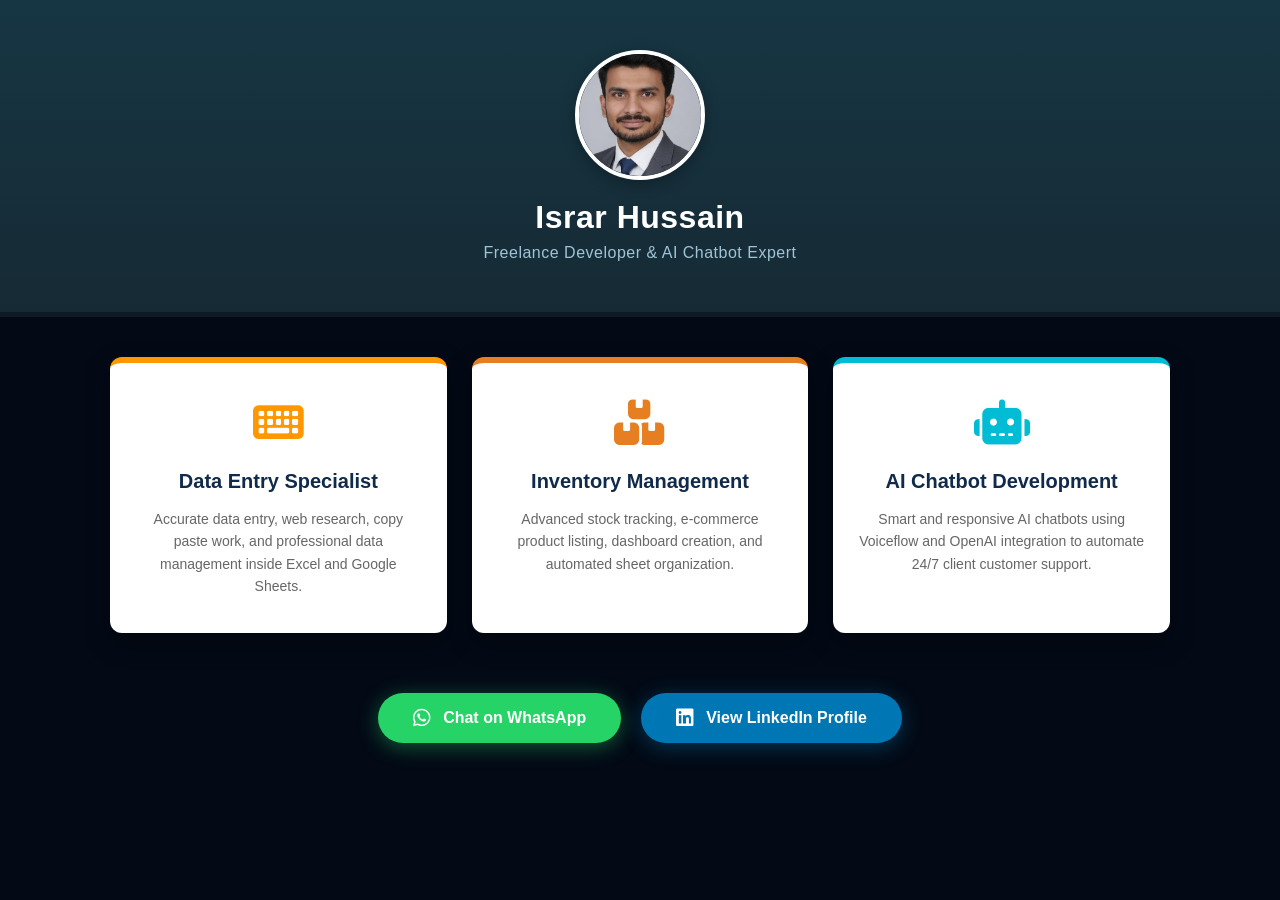
<file: index.html>
<!DOCTYPE html>
<html lang="en">
<head>
    <meta charset="UTF-8">
    <meta name="viewport" content="width=device-width, initial-scale=1.0">
    <title>Israr Hussain - Portfolio</title>
    <link rel="stylesheet" href="https://cdnjs.cloudflare.com/ajax/libs/font-awesome/6.4.0/css/all.min.css">
    <style>
        * {
            margin: 0;
            padding: 0;
            box-sizing: border-box;
            font-family: 'Segoe UI', Tahoma, Geneva, Verdana, sans-serif;
        }

        body {
            background-color: #030a16; /* Dark background under the curve */
            color: white;
            min-height: 100vh;
            display: flex;
            flex-direction: column;
            align-items: center;
        }

        /* Top Header Section with Gradient */
        .header-section {
            width: 100%;
            background: linear-gradient(to bottom, #163643, #162a35);
            padding: 50px 20px;
            text-align: center;
            border-bottom: 5px solid #0b1a24;
        }

        .profile-container {
            margin-bottom: 15px;
        }

        .profile-img {
            width: 130px;
            height: 130px;
            border-radius: 50%;
            object-fit: cover;
            border: 4px solid white;
            box-shadow: 0 4px 15px rgba(0,0,0,0.3);
        }

        h1 {
            font-size: 32px;
            font-weight: 700;
            margin-bottom: 8px;
            letter-spacing: 0.5px;
        }

        .subtitle {
            color: #a0c4d6;
            font-size: 16px;
            font-weight: 400;
            letter-spacing: 0.5px;
        }

        /* Services Cards Grid */
        .main-container {
            max-width: 1100px;
            width: 100%;
            padding: 40px 20px;
            display: flex;
            flex-direction: column;
            align-items: center;
            gap: 40px;
        }

        .services-grid {
            display: grid;
            grid-template-columns: repeat(auto-fit, minmax(280px, 1fr));
            gap: 25px;
            width: 100%;
        }

        .card {
            background: white;
            border-radius: 12px;
            padding: 35px 25px;
            text-align: center;
            box-shadow: 0 10px 25px rgba(0,0,0,0.4);
            transition: transform 0.3s ease;
        }

        .card:hover {
            transform: translateY(-5px);
        }

        /* Card Top Borders Like Reference Image */
        .card-data-entry { border-top: 6px solid #ff9800; }
        .card-inventory { border-top: 6px solid #e67e22; }
        .card-chatbot { border-top: 6px solid #00bcd4; }

        .card-icon {
            font-size: 45px;
            margin-bottom: 20px;
        }

        .card-data-entry .card-icon { color: #ff9800; }
        .card-inventory .card-icon { color: #e67e22; }
        .card-chatbot .card-icon { color: #00bcd4; }

        .card h3 {
            color: #0f2a4a;
            font-size: 20px;
            font-weight: 700;
            margin-bottom: 15px;
        }

        .card p {
            color: #666;
            font-size: 14px;
            line-height: 1.6;
        }

        /* Action/Contact Buttons Section */
        .cta-section {
            display: flex;
            gap: 20px;
            width: 100%;
            justify-content: center;
            margin-top: 20px;
            flex-wrap: wrap;
        }

        .btn {
            display: inline-flex;
            align-items: center;
            justify-content: center;
            padding: 15px 35px;
            border-radius: 50px;
            text-decoration: none;
            font-weight: bold;
            font-size: 16px;
            transition: all 0.3s ease;
            color: white;
            min-width: 240px;
        }

        .btn i {
            margin-right: 12px;
            font-size: 20px;
        }

        .btn-whatsapp {
            background-color: #25D366;
            box-shadow: 0 4px 20px rgba(37, 211, 102, 0.4);
        }

        .btn-whatsapp:hover {
            background-color: #1ebd58;
            transform: scale(1.03);
        }

        .btn-linkedin {
            background-color: #0077B5;
            box-shadow: 0 4px 20px rgba(0, 119, 181, 0.4);
        }

        .btn-linkedin:hover {
            background-color: #006396;
            transform: scale(1.03);
        }

        /* Responsive Fix for Mobile screens */
        @media (max-width: 600px) {
            h1 { font-size: 26px; }
            .cta-section { flex-direction: column; width: 100%; align-items: center; }
            .btn { width: 100%; }
        }
    </style>
</head>
<body>

    <div class="header-section">
        <div class="profile-container">
            <img src="my profile.jpeg.jpeg" alt="Israr Hussain" class="profile-img">
        </div>
        <h1>Israr Hussain</h1>
        <div class="subtitle">Freelance Developer & AI Chatbot Expert</div>
    </div>

    <div class="main-container">
        
        <div class="services-grid">
            
            <div class="card card-data-entry">
                <div class="card-icon"><i class="fa-solid fa-keyboard"></i></div>
                <h3>Data Entry Specialist</h3>
                <p>Accurate data entry, web research, copy paste work, and professional data management inside Excel and Google Sheets.</p>
            </div>

            <div class="card card-inventory">
                <div class="card-icon"><i class="fa-solid fa-boxes-stacked"></i></div>
                <h3>Inventory Management</h3>
                <p>Advanced stock tracking, e-commerce product listing, dashboard creation, and automated sheet organization.</p>
            </div>

            <div class="card card-chatbot">
                <div class="card-icon"><i class="fa-solid fa-robot"></i></div>
                <h3>AI Chatbot Development</h3>
                <p>Smart and responsive AI chatbots using Voiceflow and OpenAI integration to automate 24/7 client customer support.</p>
            </div>

        </div>

        <div class="cta-section">
            <a href="https://wa.me/923401806034" target="_blank" class="btn btn-whatsapp">
                <i class="fa-brands fa-whatsapp"></i> Chat on WhatsApp
            </a>
            
            <a href="https://www.linkedin.com/in/israr-hussain" target="_blank" class="btn btn-linkedin">
                <i class="fa-brands fa-linkedin"></i> View LinkedIn Profile
            </a>
        </div>

    </div>

</body>
</html>
</file>
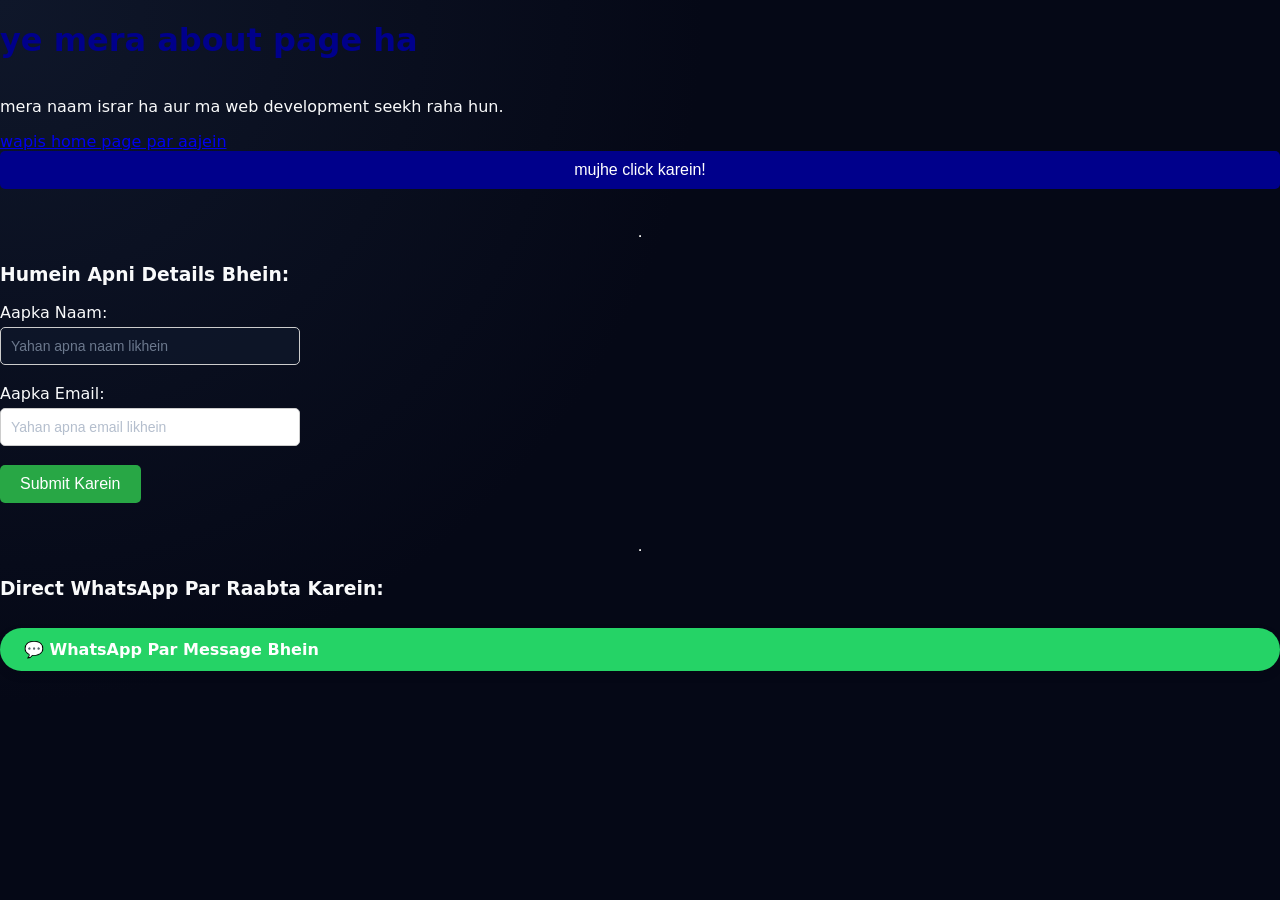
<file: about.html>
<!DOCTYPE html>
<html lang="en">
<head>
    <link rel="stylesheet" href="style.css">
    <meta charset="UTF-8">
    <meta name="viewport" content="width=<device-width>, initial-scale=1.0">
    <title>Document</title>
</head>
<body>
    <h1>ye mera about page ha</h1>
    <p>mera naam israr ha aur ma web development seekh raha hun.</p>
    <a href="index.html"> wapis home page par aajein </a>
        
    <button>mujhe click karein!</button>
    <br><br>
<hr>
<h3>Humein Apni Details Bhein:</h3>

<form>
    <label>Aapka Naam:</label><br>
    <input type="text" placeholder="Yahan apna naam likhein"><br><br>

    <label>Aapka Email:</label><br>
    <input type="email" placeholder="Yahan apna email likhein"><br><br>

    <input type="submit" value="Submit Karein">
</form><br><br>
<hr>
<h3>Direct WhatsApp Par Raabta Karein:</h3>

<a href="https://api.whatsapp.com/send?phone=923401806034&text=Hello%20Israr,%20mujhe%20aapki%20services%20chahiyen!" target="_blank" class="whatsapp-btn">
    💬 WhatsApp Par Message Bhein
</a>
</a>
</body>
</html>
</file>
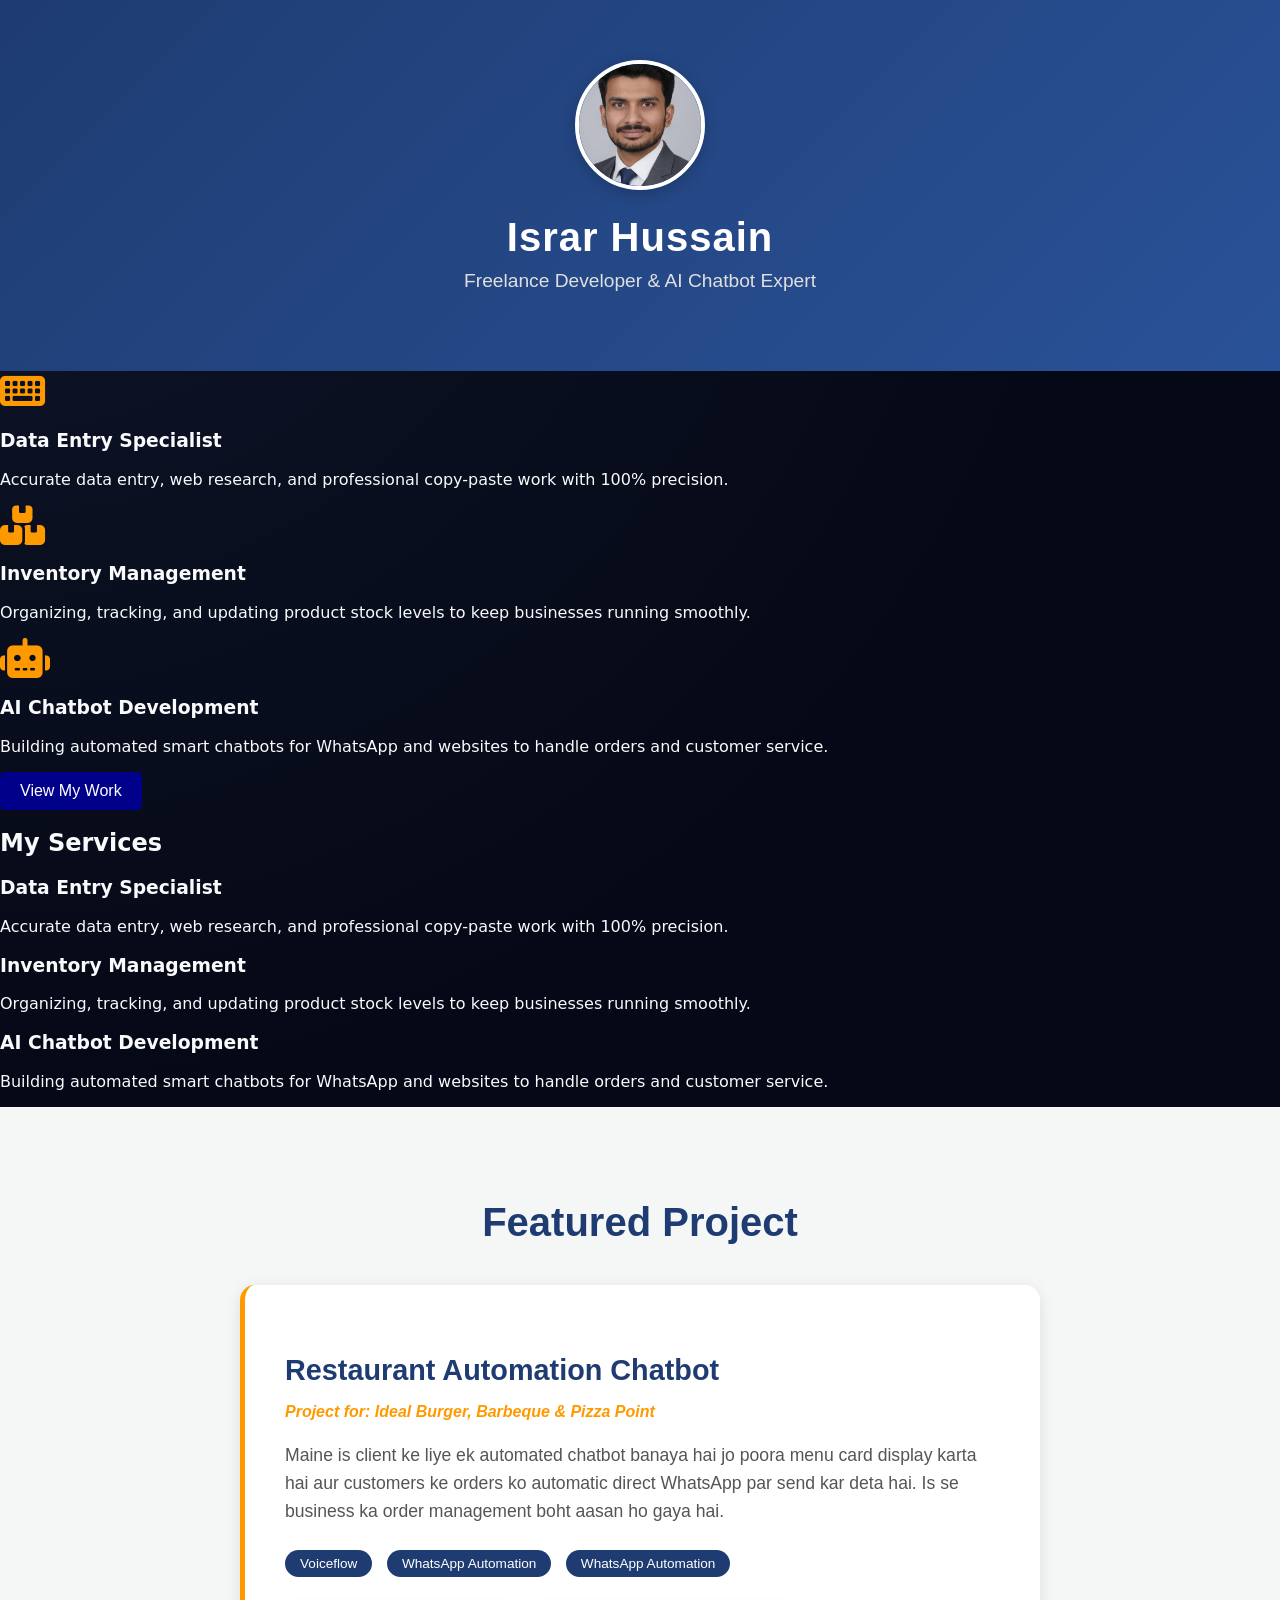
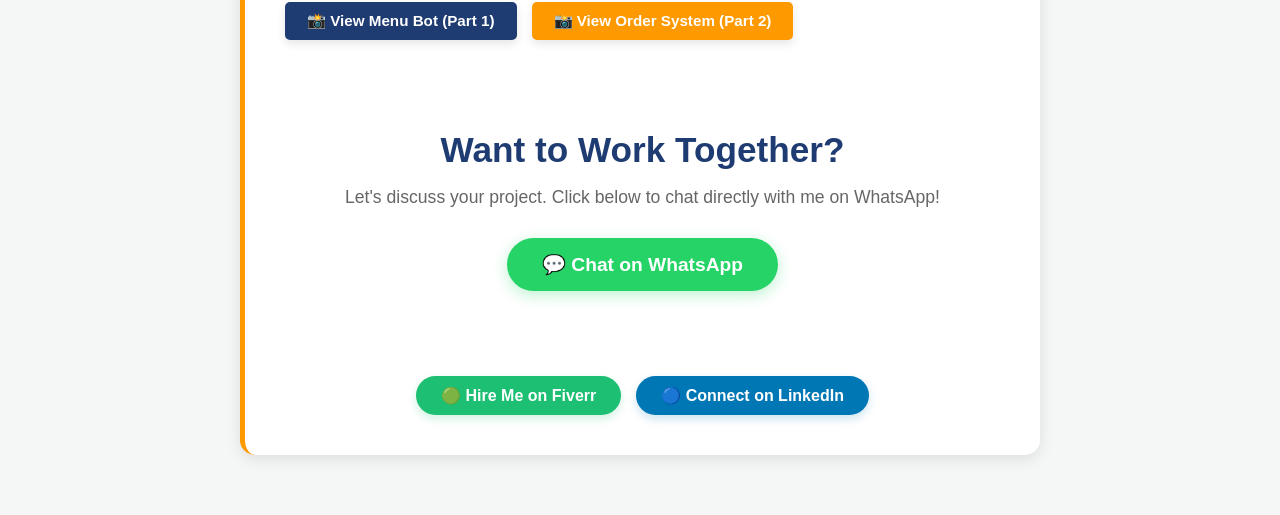
<file: my portfolio.html>
<link rel="stylesheet" href="https://cdnjs.cloudflare.com/ajax/libs/font-awesome/6.4.0/css/all.min.css">
<!DOCTYPE html>
<html lang="en">
<head>
    <meta charset="UTF-8">
    <meta name="viewport" content="width=device-width, initial-scale=1.0">
    <title>Israr - Freelance Portfolio</title>
    <!-- CSS Link -->
    <link rel="stylesheet" href="style.css">
</head>
<body>

    <!-- Header Section -->
    <header class="hero-section">
        <div class="hero-content">
            <div style="background: linear-gradient(135deg, #1e3c72 0%, #2a5298 100%); padding: 60px 20px; text-align: center; color: white; font-family: sans-serif;">
    
    <img src="my profile.jpeg.jpeg" alt="Israr" style="width: 130px; height: 130px; border-radius: 50%; border: 4px solid white; object-fit: cover; box-shadow: 0 4px 15px rgba(0,0,0,0.2); margin-bottom: 15px;">
    
    <h1 style="margin: 10px 0; font-size: 2.5rem; color: #ffffff !important; letter-spacing: 1px;">Israr Hussain</h1>
    
    <p style="font-size: 1.2rem; color: #e0e0e0; margin-top: 5px; font-weight: 300;">Freelance Developer & AI Chatbot Expert</p>

</div>
            <div class="services-container">
            <div class="service-card">
                <div style="font-size: 2.5rem; color: #ff9900; margin-bottom: 15px;"><i class="fas fa-keyboard"></i></div>
                <h3>Data Entry Specialist</h3>
                <p>Accurate data entry, web research, and professional copy-paste work with 100% precision.</p>
            </div>

            <div class="service-card">
                <div style="font-size: 2.5rem; color: #ff9900; margin-bottom: 15px;"><i class="fas fa-boxes-stacked"></i></div>
                <h3>Inventory Management</h3>
                <p>Organizing, tracking, and updating product stock levels to keep businesses running smoothly.</p>
            </div>

            <div class="service-card">
                <div style="font-size: 2.5rem; color: #ff9900; margin-bottom: 15px;"><i class="fas fa-robot"></i></div>
                <h3>AI Chatbot Development</h3>
                <p>Building automated smart chatbots for WhatsApp and websites to handle orders and customer service.</p>
            </div>
        </div>
            <button class="cta-btn">View My Work</button>
        </div>
    </header>
<!-- Services Section -->
    <section class="services-section">
        <h2 class="section-title">My Services</h2>
        
        <div class="services-container">
            <!-- Card 1 -->
            <div class="service-card">
                <h3>Data Entry Specialist</h3>
                <p>Accurate data entry, web research, and professional copy-paste work with 100% precision.</p>
            </div>

            <!-- Card 2 -->
            <div class="service-card">
                <h3>Inventory Management</h3>
                <p>Organizing, tracking, and updating product stock levels to keep businesses running smoothly.</p>
            </div>

            <!-- Card 3 -->
            <div class="service-card">
                <h3>AI Chatbot Development</h3>
                <p>Building automated smart chatbots for WhatsApp and websites to handle orders and customer service.</p>
            </div>
        </div>
    </section>
<!-- ========================================== -->
    <!-- NEW PROJECT SECTION WITH DIRECT STYLE -->
    <!-- ========================================== -->
    <section style="padding: 60px 20px; background-color: #f4f7f6; text-align: center; display: block; clear: both;">
        <h2 style="font-size: 2.5rem; color: #1e3c72; margin-bottom: 40px; font-family: sans-serif;">Featured Project</h2>
        
        <div style="background: white; border-radius: 15px; max-width: 800px; margin: 0 auto; padding: 40px; box-shadow: 0 4px 15px rgba(0,0,0,0.1); text-align: left; border-left: 5px solid #ff9900;">
            <div style="font-family: sans-serif;">
                <h3 style="font-size: 1.8rem; color: #1e3c72; margin-bottom: 5px;">Restaurant Automation Chatbot</h3>
                <p style="font-style: italic; color: #ff9900; margin-bottom: 20px; font-weight: bold;">Project for: Ideal Burger, Barbeque & Pizza Point</p>
                <p style="color: #555; font-size: 1.1rem; line-height: 1.6; margin-bottom: 25px;">
                    Maine is client ke liye ek automated chatbot banaya hai jo poora menu card display karta hai aur customers ke orders ko automatic direct WhatsApp par send kar deta hai. Is se business ka order management boht aasan ho gaya hai.
                </p>
                <span style="background-color: #1e3c72; color: white; padding: 6px 15px; border-radius: 20px; font-size: 0.85rem; margin-right: 10px; display: inline-block;">Voiceflow</span>
                <span style="background-color: #1e3c72; color: white; padding: 6px 15px; border-radius: 20px; font-size: 0.85rem; margin-right: 10px; display: inline-block;">WhatsApp Automation</span>
<span style="background-color: #1e3c72; color: white; padding: 6px 15px; border-radius: 20px; font-size: 0.85rem; margin-right: 10px; display: inline-block;">WhatsApp Automation</span>

<div style="margin-top: 25px; display: flex; gap: 15px; justify-content: flex-start; flex-wrap: wrap;">
    
    <a href="https://i.postimg.cc/1zb7QLjy/chatbot.png" target="_blank" style="background-color: #1e3c72; color: white; padding: 10px 22px; border-radius: 5px; text-decoration: none; font-weight: bold; font-family: sans-serif; display: inline-block; font-size: 0.95rem; box-shadow: 0 4px 10px rgba(0,0,0,0.1); transition: 0.3s;">
        📸 View Menu Bot (Part 1)
    </a>

    <a href="https://i.postimg.cc/rpRgQfFf/chatnbot-2.png" target="_blank" style="background-color: #ff9900; color: white; padding: 10px 22px; border-radius: 5px; text-decoration: none; font-weight: bold; font-family: sans-serif; display: inline-block; font-size: 0.95rem; box-shadow: 0 4px 10px rgba(0,0,0,0.1); transition: 0.3s;">
        📸 View Order System (Part 2)
    </a>

</div>    
    <section style="padding: 60px 20px; text-align: center; background-color: white; display: block;">
        <h2 style="font-size: 2.2rem; color: #1e3c72; margin-bottom: 15px; font-family: sans-serif;">Want to Work Together?</h2>
        <p style="color: #666; font-size: 1.1rem; margin-bottom: 30px; font-family: sans-serif;">Let's discuss your project. Click below to chat directly with me on WhatsApp!</p>
        
        <!-- WhatsApp Link Button -->
        <a href="https://wa.me/YOUR_PHONE_NUMBER?text=Hi%20Israr,%20I%20saw%20your%20portfolio%20and%20I%20want%20to%20discuss%20a%20project%20with%20you." 
           target="_blank" 
           style="background-color: #25D366; color: white; font-size: 1.2rem; padding: 15px 35px; border-radius: 30px; text-decoration: none; font-weight: bold; font-family: sans-serif; display: inline-block; box-shadow: 0 4px 15px rgba(37, 211, 102, 0.3); transition: 0.3s;">
           💬 Chat on WhatsApp
        </a>
    </section>
</body>
</html>
<div style="margin-top: 25px; display: flex; gap: 15px; justify-content: center; flex-wrap: wrap;">
            
            <a href="https://www.fiverr.com/s/6YywEYr" target="_blank" style="background-color: #1dbf73; color: white; font-size: 1rem; padding: 10px 25px; border-radius: 20px; text-decoration: none; font-weight: bold; font-family: sans-serif; display: inline-block; box-shadow: 0 4px 10px rgba(29, 191, 115, 0.2);">
                🟢 Hire Me on Fiverr
            </a>

            <a href="https://www.linkedin.com/in/israr-hussain" target="_blank" style="background-color: #0077b5; color: white; font-size: 1rem; padding: 10px 25px; border-radius: 20px; text-decoration: none; font-weight: bold; font-family: sans-serif; display: inline-block; box-shadow: 0 4px 10px rgba(0, 119, 181, 0.2);">
                🔵 Connect on LinkedIn
            </a>

        </div>
</file>
<file: style.css>
/*
  Typing Games Suite - Global Styles
  - Mobile-first layout
  - High contrast defaults
  - Minimal but clearly structured UI
*/

:root {
  --bg: #050816;
  --bg-elevated: #101827;
  --bg-elevated-soft: #111827;
  --text: #f9fafb;
  --text-muted: #9ca3af;
  --accent: #38bdf8;
  --accent-soft: rgba(56, 189, 248, 0.12);
  --accent-strong: #0ea5e9;
  --danger: #f97373;
  --danger-soft: rgba(248, 113, 113, 0.15);
  --border-subtle: #1f2937;
  --radius-lg: 16px;
  --radius-md: 10px;
  --radius-pill: 999px;
  --shadow-soft: 0 18px 45px rgba(15, 23, 42, 0.8);
  --shadow-subtle: 0 10px 25px rgba(15, 23, 42, 0.6);
  --focus-ring: 0 0 0 2px #0ea5e9, 0 0 0 4px rgba(15, 23, 42, 0.8);
  --transition-fast: 150ms ease-out;
  --transition-med: 220ms ease-out;
}

html[data-theme="light"] {
  --bg: #f3f4f6;
  --bg-elevated: #ffffff;
  --bg-elevated-soft: #f9fafb;
  --text: #020617;
  --text-muted: #6b7280;
  --accent: #2563eb;
  --accent-soft: rgba(37, 99, 235, 0.12);
  --accent-strong: #1d4ed8;
  --danger: #dc2626;
  --danger-soft: rgba(239, 68, 68, 0.12);
  --border-subtle: #e5e7eb;
  --shadow-soft: 0 18px 45px rgba(15, 23, 42, 0.12);
  --shadow-subtle: 0 10px 25px rgba(15, 23, 42, 0.08);
}

* {
  box-sizing: border-box;
}

body {
  margin: 0;
  min-height: 100vh;
  font-family: system-ui, -apple-system, BlinkMacSystemFont, "Inter", sans-serif;
  background: radial-gradient(circle at top left, #0f172a 0, var(--bg) 45%);
  color: var(--text);
  display: flex;
  flex-direction: column;
}

.app-header {
  display: flex;
  align-items: center;
  justify-content: space-between;
  padding: 1rem 1.2rem 0.6rem;
  gap: 0.75rem;
}

.app-title {
  font-size: 1.35rem;
  margin: 0;
}

.app-subtitle {
  margin: 0.25rem 0 0;
  font-size: 0.9rem;
  color: var(--text-muted);
}

.app-header-controls {
  display: flex;
  align-items: center;
  gap: 0.5rem;
}

.pill-button {
  border-radius: var(--radius-pill);
  border: 1px solid var(--border-subtle);
  background: rgba(15, 23, 42, 0.7);
  color: var(--text);
  padding: 0.4rem 0.9rem;
  font-size: 0.8rem;
  cursor: pointer;
  display: inline-flex;
  align-items: center;
  gap: 0.35rem;
  transition: background var(--transition-fast), border-color var(--transition-fast), transform 120ms ease-out;
}

.pill-button:hover {
  background: rgba(15, 23, 42, 0.95);
  border-color: var(--accent);
}

.pill-button:active {
  transform: scale(0.96);
}

.pill-button:focus-visible {
  outline: none;
  box-shadow: var(--focus-ring);
}

.app-main {
  flex: 1;
  display: flex;
  flex-direction: column;
  padding: 0.4rem 0.9rem 1rem;
  gap: 0.75rem;
}

.game-nav {
  display: flex;
  overflow-x: auto;
  padding: 0.3rem;
  gap: 0.4rem;
  border-radius: var(--radius-pill);
  background: rgba(15, 23, 42, 0.7);
  border: 1px solid rgba(148, 163, 184, 0.25);
  backdrop-filter: blur(18px);
}

.game-tab {
  border: none;
  background: transparent;
  color: var(--text-muted);
  padding: 0.4rem 0.85rem;
  border-radius: var(--radius-pill);
  font-size: 0.75rem;
  white-space: nowrap;
  cursor: pointer;
  transition: background var(--transition-fast), color var(--transition-fast), transform 120ms ease-out;
}

.game-tab.is-active {
  background: linear-gradient(120deg, var(--accent), var(--accent-strong));
  color: #f9fafb;
}

.game-tab:focus-visible {
  outline: none;
  box-shadow: var(--focus-ring);
}

.game-panel {
  display: none;
  flex-direction: column;
  gap: 0.75rem;
  margin-top: 0.4rem;
  padding: 0.85rem 0.9rem 1rem;
  border-radius: var(--radius-lg);
  background: radial-gradient(circle at top right, rgba(56, 189, 248, 0.16) 0, rgba(15, 23, 42, 0.96) 40%, rgba(15, 23, 42, 0.98) 70%);
  border: 1px solid rgba(148, 163, 184, 0.32);
  box-shadow: var(--shadow-soft);
}

.game-panel.is-active {
  display: flex;
}

.game-header {
  display: flex;
  flex-wrap: wrap;
  justify-content: space-between;
  align-items: flex-start;
  gap: 0.6rem;
}

.game-title {
  margin: 0;
  font-size: 1.1rem;
}

.game-header-meta {
  display: flex;
  flex-wrap: wrap;
  gap: 0.35rem;
}

.stat-chip {
  font-size: 0.75rem;
  border-radius: var(--radius-pill);
  padding: 0.25rem 0.6rem;
  background: rgba(15, 23, 42, 0.8);
  border: 1px solid rgba(148, 163, 184, 0.35);
}

.game-controls-row {
  display: flex;
  flex-wrap: wrap;
  gap: 0.6rem;
  align-items: center;
  justify-content: space-between;
}

.game-buttons {
  display: flex;
  flex-wrap: wrap;
  gap: 0.4rem;
}

.game-buttons button,
#fallStart,
#fallPause,
#fallRestart,
#raceStart,
#raceRestart,
#keyStart,
#keyRestart,
#scrambleStart,
#scrambleRestart,
#scrambleSubmit,
#assocStart,
#assocNext,
#assocRestart {
  border-radius: var(--radius-pill);
  border: 1px solid rgba(148, 163, 184, 0.45);
  background: rgba(15, 23, 42, 0.9);
  color: var(--text);
  padding: 0.35rem 0.85rem;
  font-size: 0.8rem;
  cursor: pointer;
  transition: background var(--transition-fast), transform 120ms ease-out, box-shadow var(--transition-fast);
}

.game-buttons button:hover {
  background: rgba(15, 23, 42, 0.98);
}

.game-buttons button:active {
  transform: scale(0.97);
}

.game-buttons button:focus-visible {
  outline: none;
  box-shadow: var(--focus-ring);
}

.field-inline,
.field-full {
  display: flex;
  flex-direction: column;
  gap: 0.18rem;
  font-size: 0.78rem;
}

.field-inline {
  min-width: 120px;
}

.field-label {
  color: var(--text-muted);
}

.input-row {
  margin-top: 0.4rem;
}

input[type="text"],
textarea,
select {
  border-radius: var(--radius-md);
  border: 1px solid rgba(148, 163, 184, 0.5);
  background: rgba(15, 23, 42, 0.85);
  color: var(--text);
  padding: 0.45rem 0.6rem;
  font-size: 0.85rem;
  outline: none;
  transition: border-color var(--transition-fast), box-shadow var(--transition-fast), background var(--transition-fast);
}

input::placeholder,
textarea::placeholder {
  color: rgba(148, 163, 184, 0.7);
}

input:focus-visible,
textarea:focus-visible,
select:focus-visible {
  border-color: var(--accent);
  box-shadow: var(--focus-ring);
}

/* Falling words visuals */

.fall-playfield-wrapper {
  position: relative;
  border-radius: var(--radius-lg);
  border: 1px solid rgba(148, 163, 184, 0.4);
  background: radial-gradient(circle at top, rgba(56, 189, 248, 0.18) 0, rgba(15, 23, 42, 0.98) 45%, rgba(15, 23, 42, 1) 80%);
  overflow: hidden;
  height: 220px;
  margin-top: 0.4rem;
}

.fall-playfield {
  position: absolute;
  inset: 0;
}

.fall-ground {
  position: absolute;
  left: 0;
  right: 0;
  bottom: 0;
  height: 14px;
  background: linear-gradient(to top, rgba(248, 250, 252, 0.92), rgba(148, 163, 184, 0.4));
}

.fall-word {
  position: absolute;
  padding: 0.25rem 0.6rem;
  border-radius: var(--radius-pill);
  background: rgba(15, 23, 42, 0.96);
  border: 1px solid rgba(148, 163, 184, 0.6);
  font-size: 0.78rem;
  white-space: nowrap;
  transform: translate3d(0, 0, 0);
  will-change: transform;
}

.fall-word--hit {
  background: var(--accent);
  border-color: var(--accent-strong);
  color: #f9fafb;
  box-shadow: 0 0 0 1px rgba(15, 23, 42, 0.5);
  animation: fallHit 280ms ease-out forwards;
}

.fall-word--missed {
  background: var(--danger-soft);
  border-color: var(--danger);
  color: var(--danger);
  animation: fallMiss 320ms ease-in forwards;
}

@keyframes fallHit {
  to {
    transform: translate3d(0, -12px, 0) scale(0.9);
    opacity: 0;
  }
}

@keyframes fallMiss {
  to {
    transform: translate3d(0, 8px, 0);
    opacity: 0;
  }
}

/* Timer bars */

.timer-bar {
  position: relative;
  height: 7px;
  border-radius: var(--radius-pill);
  background: rgba(15, 23, 42, 0.8);
  overflow: hidden;
  border: 1px solid rgba(148, 163, 184, 0.5);
  margin-top: 0.5rem;
}

.timer-bar-fill {
  position: absolute;
  inset: 0;
  transform-origin: left center;
  transform: scaleX(0);
  background: linear-gradient(90deg, #22c55e, #eab308, #f97316, #ef4444);
  transition: transform 80ms linear;
}

.timer-label {
  margin: 0.35rem 0 0;
  font-size: 0.78rem;
  color: var(--text-muted);
}

/* Race word */

.race-word-wrapper {
  display: flex;
  justify-content: center;
  margin-top: 0.4rem;
}

.race-target-word {
  font-size: 1.3rem;
  font-weight: 600;
  letter-spacing: 0.06em;
  padding: 0.35rem 0.8rem;
  border-radius: var(--radius-pill);
  background: rgba(15, 23, 42, 0.96);
  border: 1px solid rgba(148, 163, 184, 0.6);
}

/* Key press game */

.key-main-timer {
  font-size: 0.85rem;
  color: var(--text-muted);
}

.key-target-wrapper {
  display: flex;
  justify-content: center;
  margin: 0.5rem 0;
}

.key-target {
  width: 74px;
  height: 74px;
  border-radius: 22px;
  background: radial-gradient(circle at top, rgba(56, 189, 248, 0.16), rgba(15, 23, 42, 0.98));
  border: 1px solid rgba(148, 163, 184, 0.6);
  display: flex;
  align-items: center;
  justify-content: center;
  font-size: 2.4rem;
  font-weight: 700;
  text-transform: uppercase;
  box-shadow: var(--shadow-subtle);
}

.key-target--success {
  box-shadow: 0 0 0 2px rgba(34, 197, 94, 0.75);
}

.key-target--error {
  animation: keyShake 240ms ease-out;
  box-shadow: 0 0 0 2px rgba(248, 113, 113, 0.9);
}

@keyframes keyShake {
  0% { transform: translateX(0); }
  25% { transform: translateX(-5px); }
  50% { transform: translateX(5px); }
  75% { transform: translateX(-3px); }
  100% { transform: translateX(0); }
}

.on-screen-keyboard {
  margin-top: 0.6rem;
  display: grid;
  grid-template-columns: repeat(10, minmax(0, 1fr));
  gap: 0.25rem;
}

.on-screen-key {
  border-radius: 999px;
  border: 1px solid rgba(148, 163, 184, 0.4);
  background: rgba(15, 23, 42, 0.9);
  padding: 0.2rem 0;
  font-size: 0.7rem;
  text-align: center;
}

.on-screen-key--active {
  background: var(--accent);
  color: #f9fafb;
  border-color: var(--accent-strong);
}

/* Scramble game */

.scramble-words {
  display: flex;
  flex-wrap: wrap;
  gap: 0.35rem;
  margin-top: 0.6rem;
}

.scramble-token {
  padding: 0.2rem 0.5rem;
  border-radius: var(--radius-pill);
  font-size: 0.78rem;
  background: rgba(15, 23, 42, 0.9);
  border: 1px dashed rgba(148, 163, 184, 0.7);
}

/* Association game */

.assoc-layout {
  display: flex;
  flex-direction: column;
  gap: 0.75rem;
  margin-top: 0.4rem;
}

.assoc-image-frame {
  margin: 0;
  border-radius: var(--radius-lg);
  overflow: hidden;
  border: 1px solid rgba(148, 163, 184, 0.4);
  background: radial-gradient(circle at top left, rgba(56, 189, 248, 0.16), rgba(15, 23, 42, 1));
}

.assoc-image {
  height: 140px;
}

.assoc-hints {
  margin: 0;
  padding: 0.35rem 0.75rem;
  font-size: 0.8rem;
  color: var(--text-muted);
  background: rgba(15, 23, 42, 0.9);
}

.assoc-right {
  display: flex;
  flex-direction: column;
  gap: 0.5rem;
}

.assoc-words {
  display: flex;
  flex-wrap: wrap;
  gap: 0.35rem;
}

.assoc-word-slot {
  padding: 0.18rem 0.45rem;
  border-radius: var(--radius-pill);
  font-size: 0.78rem;
  border: 1px dashed rgba(148, 163, 184, 0.7);
  background: rgba(15, 23, 42, 0.8);
}

.assoc-word-slot--found {
  border-style: solid;
  background: var(--accent-soft);
}

/* Leaderboards */

.leaderboard {
  margin-top: 0.6rem;
}

.leaderboard-title {
  margin: 0 0 0.3rem;
  font-size: 0.86rem;
}

.leaderboard-list {
  list-style: none;
  padding: 0;
  margin: 0;
  font-size: 0.78rem;
  display: grid;
  gap: 0.16rem;
}

.leaderboard-item {
  display: flex;
  justify-content: space-between;
  gap: 0.4rem;
  padding: 0.18rem 0.4rem;
  border-radius: var(--radius-md);
  background: rgba(15, 23, 42, 0.88);
  border: 1px solid rgba(148, 163, 184, 0.32);
}

.leaderboard-item span {
  white-space: nowrap;
}

.app-footer {
  padding: 0.5rem 1rem 0.85rem;
  display: flex;
  flex-wrap: wrap;
  justify-content: space-between;
  gap: 0.4rem;
  font-size: 0.72rem;
  color: var(--text-muted);
}

.footer-text {
  margin: 0;
}

/* Screen reader helper */

.sr-only {
  border: 0;
  clip: rect(0 0 0 0);
  height: 1px;
  width: 1px;
  margin: -1px;
  padding: 0;
  overflow: hidden;
  position: absolute;
}

/* Confetti for milestones (very light visual using box-shadows) */

.confetti-layer {
  position: absolute;
  inset: 0;
  pointer-events: none;
  overflow: hidden;
}

.confetti-piece {
  position: absolute;
  width: 4px;
  height: 9px;
  background: #fbbf24;
  border-radius: 1px;
  opacity: 0;
  animation: confettiFall 900ms ease-out forwards;
}

.confetti-piece:nth-child(3n) {
  background: #22c55e;
}

.confetti-piece:nth-child(4n) {
  background: #38bdf8;
}

@keyframes confettiFall {
  0% {
    transform: translate3d(0, -20px, 0) rotateZ(0deg);
    opacity: 0;
  }
  30% {
    opacity: 1;
  }
  100% {
    transform: translate3d(0, 160px, 0) rotateZ(280deg);
    opacity: 0;
  }
}

/* Larger screens */

@media (min-width: 768px) {
  .app-main {
    max-width: 960px;
    width: 100%;
    margin: 0 auto 1.2rem;
  }

  .assoc-layout {
    flex-direction: row;
  }

  .assoc-image {
    height: 200px;
  }
}
body {
    background-color: lightblue !important;
}

h1 {
    color: darkblue !important;
}

button {
    background-color: darkblue;
    color: white;
    padding: 10px 20px;
    border: none;
    border-radius: 5px;
    font-size: 16px;
}
/* Input boxes ka style badalne ke liye */
input[type="text"], input[type="email"] {
    width: 100%;
    max-width: 300px;
    padding: 10px;
    margin-top: 5px;
    border: 1px solid #ccc;
    border-radius: 5px;
    font-size: 14px;
}

/* Submit button ko stylish banane ke liye */
input[type="submit"] {
    background-color: #28a745; /* Green Color */
    color: white;
    padding: 10px 20px;
    border: none;
    border-radius: 5px;
    font-size: 16px;
    cursor: pointer;
}

/* Jab submit button par mouse jaye to color thoda dark ho */
input[type="submit"]:hover {
    background-color: #218838;
}

/* WhatsApp Button ka Style */
.whatsapp-btn {
    display: inline-block;
    background-color: #25D366; /* Official WhatsApp Green */
    color: white !important;
    padding: 12px 24px;
    border-radius: 30px;
    font-size: 16px;
    font-weight: bold;
    text-decoration: none; /* Neeche wali line hatane ke liye */
    margin-top: 10px;
    box-shadow: 0px 4px 10px rgba(0, 0, 0, 0.1);
}

/* Mouse cursor upar jaane par effect */
.whatsapp-btn:hover {
    background-color: #128C7E;
    transform: scale(1.05);
}
</file>
